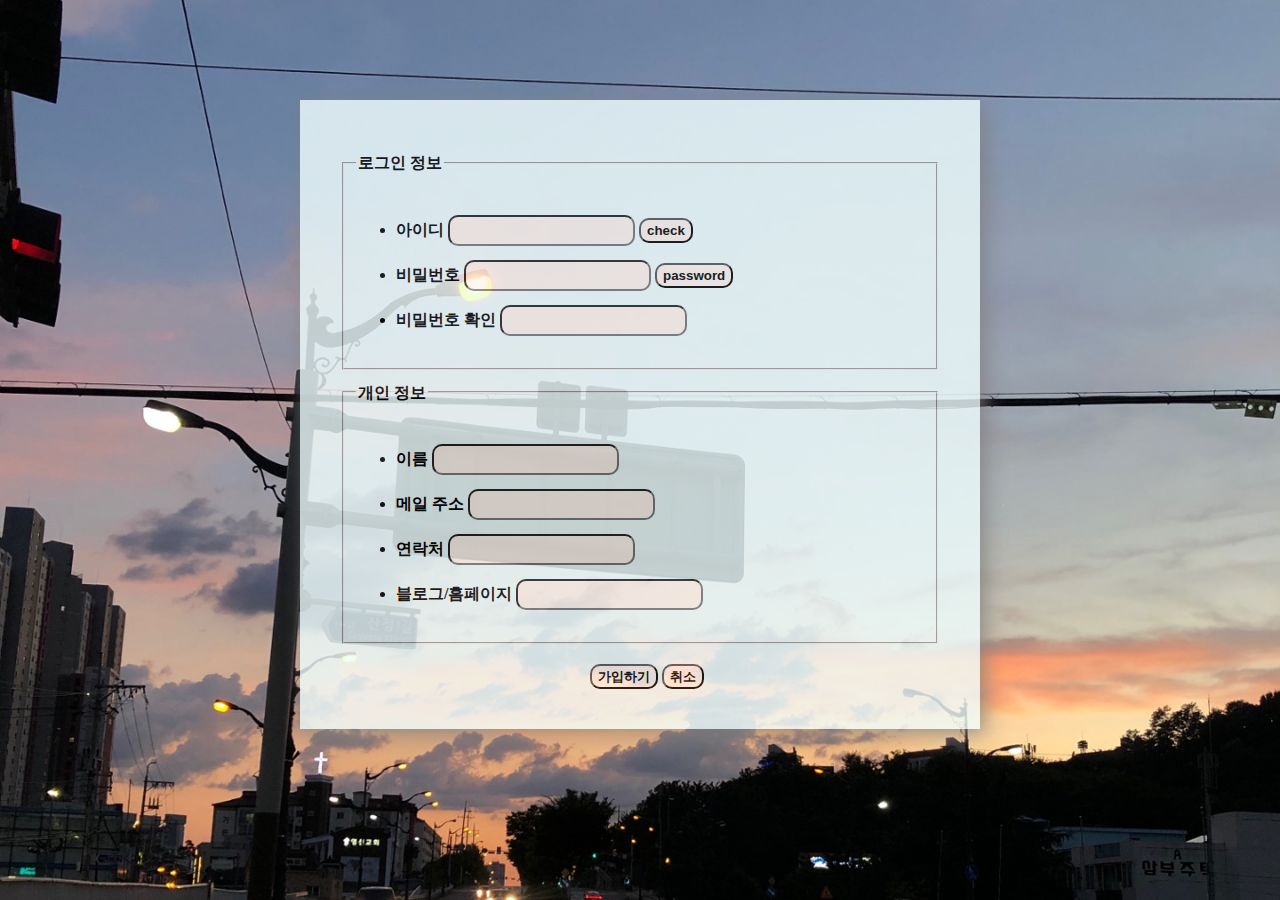
<file: Fieldset.html>
<!DOCTYPE html>
<html lang="en">
<head>
  <meta charset="UTF-8">
  <title>회원가입</title>
  <style>
    *{
      font-weight: bold;
    }
    body{
      background-image: url(images/back04.jpeg);
      background-size: cover;
    }
    #info{
      width: 600px;
      margin: auto;
      margin-top: 100px;
      background-color: azure;
      padding: 40px;
      box-shadow: 5px 5px 20px gray;
      opacity: 0.8;
    }
    input[type=submit] {
      margin-left: 250px;
      margin-top: 10px;
    }
    input[type=reset] {
      margin-top: 20px;
    }
    input {
      border-radius: 10px;
      height: 25px;
      background-color: seashell;
    }
    fieldset{
      line-height: 45px;
    }
    #check-id, #check-pw {
      display: inline;
    }
  </style>
  <script>
    function idcheck() {
      var id=document.getElementById('user-id').value;
      if(id!=='admin'){
        document.getElementById('check-id').innerHTML="잘못된 아이디입니다.";
        document.getElementById('check-id').style.color="red";
      }
      if(id==='admin'){
        document.getElementById('check-id').innerHTML="사용가능한 아이디입니다.";
        document.getElementById('check-id').style.color="green";
      }
    }
    function pwcheck() {
      var pwd1=document.getElementById('pwd1').value;
      var pwd2=document.getElementById('pwd2').value;
      if(pwd1!==pwd2){
        document.getElementById('check-pw').innerHTML="비밀번호가 일치하지 않습니다.";
        document.getElementById('check-pw').style.color="red";
      }
      if(pwd1===pwd2){
        document.getElementById('check-pw').innerHTML="비밀번호가 일치합니다.";
        document.getElementById('check-pw').style.color="green";
      }
    }
    function f(){
      if (id=="admin" && pw1 == '1234') {
        alert("가입이 완료되었습니다.")
        return false
      }
    }
    function c() {
      document.getElementById('check-id').innerHTML="";
      document.getElementById('check-pw').innerHTML="";
    }
  </script>
</head>
<body>
  <div id="info">
    <form action="" method="post" name="ff" onsubmit="f(); return true">
      <fieldset>
        <legend>로그인 정보</legend>
        <ul>
          <li>
            <label for="user-id">아이디</label>
            <input type="text" id="user-id"/>
            <input type="button" onclick="idcheck(); return false" value="check"/>
            <div id="check-id"></div>
          </li>
          <li>
            <label for="pwd1">비밀번호</label>
            <input type="password" id="pwd1"/>
            <input type="button" onclick="pwcheck(); return false" value="password"/>
            <div id="check-pw"></div>
          </li>
          <li>
            <label for="pwd2">비밀번호 확인</label>
            <input type="password" id="pwd2"/>
          </li>
        </ul>
      </fieldset>
      <fieldset>
        <legend>개인 정보</legend>
        <ul>
          <li>
            <label for="user-name">이름</label>
            <input type="text" id="user-name"/>
          </li>
          <li>
            <label for="mail">메일 주소</label>
            <input type="email" id="mail"/>
          </li>
          <li>
            <label for="phone">연락처</label>
            <input type="tel" id="phone"/>
          </li>
          <li>
            <label for="homep">블로그/홈페이지</label>
            <input type="url" id="homep"/>
          </li>
        </ul>
      </fieldset>
      <input type="submit" value="가입하기">
      <input type="reset" value="취소" onclick="c()">
    </form>
  </div>
</body>
</html>
</file>
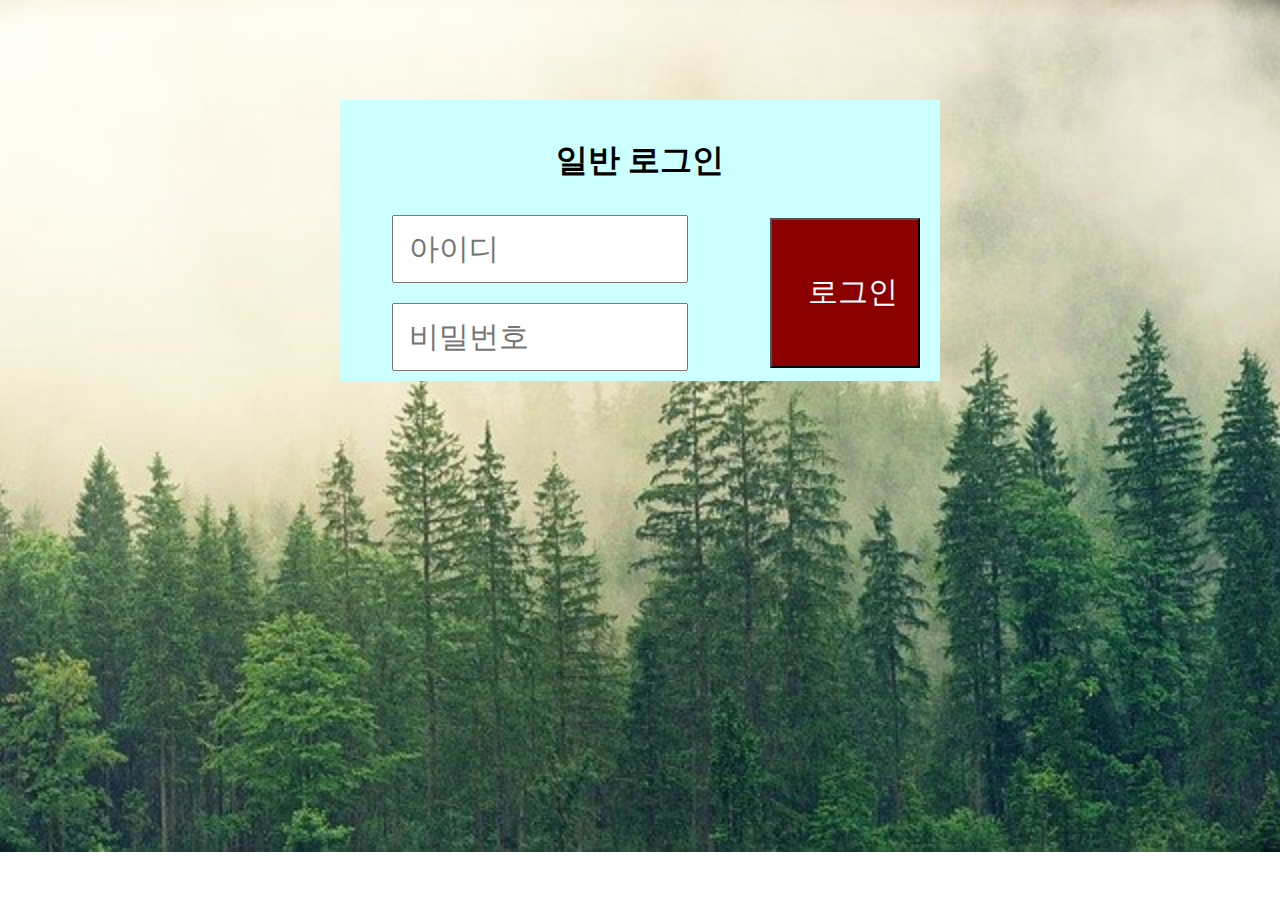
<file: login.html>
<!DOCTYPE html>
<html lang="en">
<head>
  <meta charset="UTF-8">
  <title>Login</title>
  <style>
    input[type="text"], input[type="password"] {
      width: 73%;
      margin: 10px;
      font-size: 30px;
      padding: 15px;
    }
    input[type="submit"]{
      width: 100%;
      height: 100%;
      padding: 15px 0 15px 15px;
      background-color: darkred;
      margin-bottom: 20px;
      font-family:"돋움체";
      font-size: 30px;
      color: #fff;
      margin-top: 13px;
    }
    input[type="submit"]:hover {
      background-color: aqua;
      color: black;
    }
    .container {
      margin: 0 auto;
      width: 600px;
      background-color: #ccffff;
      text-align: center;
      position: absolute;
      top: 100px;
      left: 50%;
      transform: translate(-50%,0);
    }
    body{
      background-image: url(images/back1.jpg);
      background-repeat: no-repeat;
      background-size: cover;
    }
    .login-left{
      float: left;
      width: 60%;
      margin-left: 20px;
    }
    .login-right{
      float: right;
      width: 25%;
      height: 150px;
      margin-right: 20px;
    }
  </style>
  <script>
    function f() {
      var reg = /^[A-Za-z]{1}[A-Za-z0-9](?=.*?[#?!@$^&*-]).{6,12}$/;
      var idd = document.getElementById('id').value;
      var pw = document.getElementById('pw').value;
      console.log(idd)
      console.log(pw)
      if(idd===""){
        alert("아이디를 입력하세요");
        idd.focus();
        return false;
      }else if (!reg.test(idd)){
        alert("아이디는 7-12자리로 지정하고 \n특수문자가 포함되어야합니다.");
        idd.focus();
        return false;
      }else if (pw===""){
        alert("비밀번호를 입력하세요");
        pw.focus();
        return false;
      }else if (idd!=='admin12@' || pw !== "1234"){
        alert("아이디와 비밀번호가 일치하지 않습니다.");
        id='';
        idd.focus();
        return false;
      }else {
        alert("admin님 환영합니다.");
        return false;
      }
    }
  </script>
</head>
<body>
  <body>
    <div class="container">
      <br />
      <form action='' method="get" name="fa" onsubmit="f(); return true;">
        <h1>일반 로그인</h1>
        <div class="login-left">
          <input type="text" id="id" placeholder="아이디" /><br />
          <input type="password" id="pw" placeholder="비밀번호" /><br />
        </div>
        <div class="login-right">
          <input type="submit" value="로그인"/>
        </div>
      </form>
    </div>
  </body>
</body>
</html>
</file>
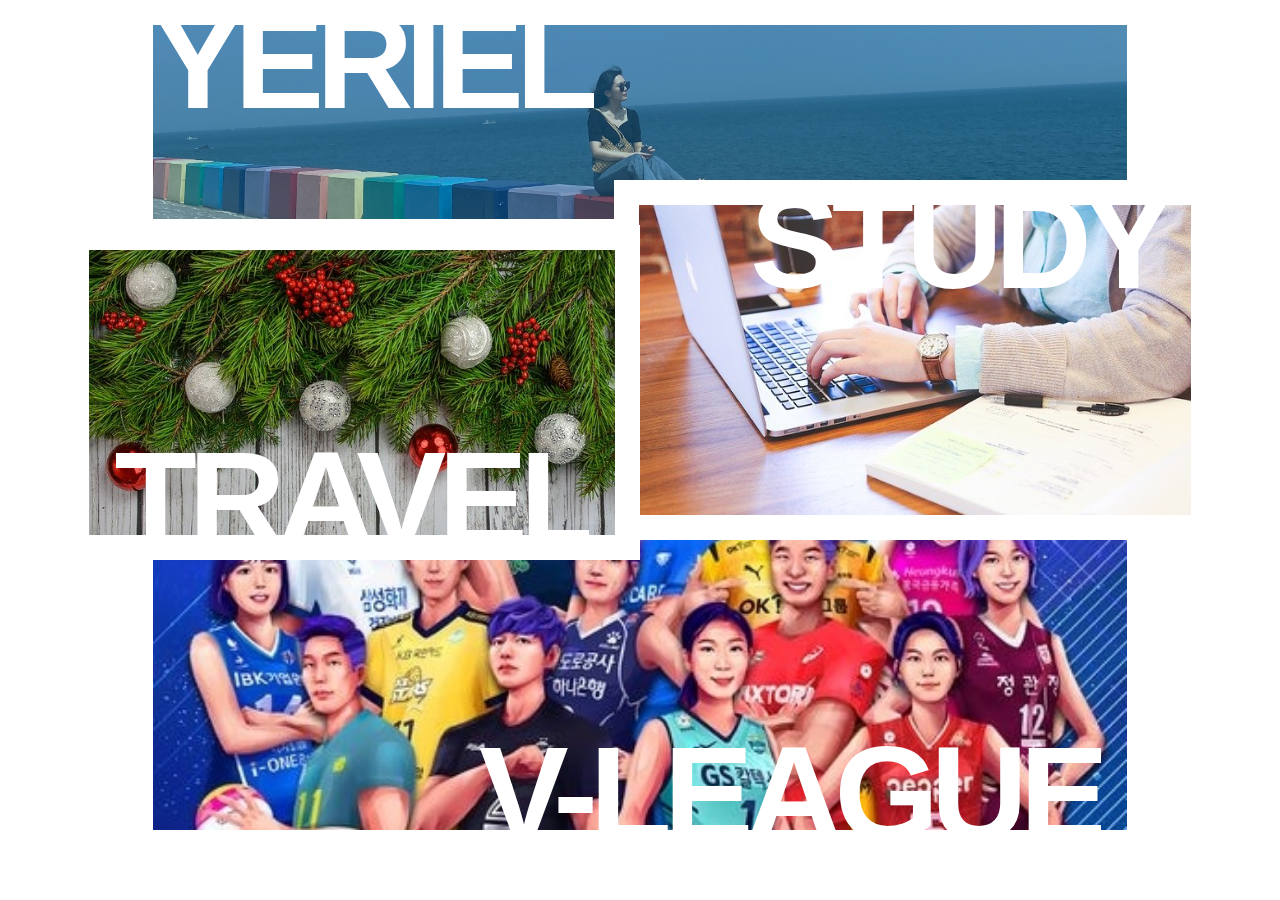
<file: main.html>
<!DOCTYPE html>
<html lang="en">
<head>
  <meta charset="UTF-8">
  <title>YERIEL MAIN</title>
  <style>
    * {
      box-sizing: border-box;
      margin: 0;
    }

    nav {
      display: grid;
      grid-template:
        ". a a ." calc(25vh - 5vh)
        ". . b b" 5vh
        "c c b b" 35vh
        "c c . ." 20px
        ". d d ." calc(35vh - 20px);
      grid-template-columns: 5vw 1fr 1fr 5vw;
      height: 100vh;
      margin: 0 auto;
      width: 90vw;
    }

    nav > a {
      background-position: center;
      background-size: cover;
      border: 2vw solid white;
      display: flex;
      flex-direction: column;
      overflow: hidden;
      position: relative;
      text-decoration: none;
    }

    h2 {
      color: #fff;
      font-family: mallory ultra, futura, sans-serif;
      font-size: 10.5vw;
      font-weight: 900;
      line-height: 0.9;
      margin: 0 2vw;
      letter-spacing: -0.06em;
      overflow: hidden;
      position: relative;
      text-transform: uppercase;
    }

    .yeriel {
      background-image: url("images/yeriel.jpg");
      grid-area: a;
      margin-bottom: -5vw;
      text-align: left;
      z-index: 1;
    }

    .yeriel h2{
      margin-top: -0.18em;
      margin-left: 0;
    }

    .travel {
      background-image: url("images/back01.jpg");
      grid-area: c;
      justify-content: flex-end;
      text-align: left;
      z-index: 10;
    }

    .travel h2 {
      margin-bottom: -0.175em;
    }

    .study {
      background-image: url("images/back03.jpg");
      grid-area: b;
      margin-left: -2vw;
      text-align: right;
      z-index: 5;
    }

    .study h2 {
      margin-top: -0.175em;
    }

    .v-league {
      background-image: url("images/v-league.jpeg");
      grid-area: d;
      justify-content: flex-end;
      margin-top: -4vw;
      text-align: right;
      z-index: 1;
    }


    .v-league h2 {
      margin-bottom: -0.175em;
    }

    .main-content {
      background: white;
      opacity: 0;
      position: absolute;
      top: 0;
      left: 0;
      width: 100px;
      height: 100px;
      z-index: 100;
    }

    .main-content h1 {
      opacity: 0;
      font-family: mallory, futura, sans-serif;
      font-size: 20vw;
      font-weight: 800;
      letter-spacing: -0.07em;
      line-height: 0.8;
      margin-left: -0.04em;
      margin-top: -0.225em;
      text-transform: uppercase;
    }

    .close {
      position: absolute;
      top: 1rem;
      right: 1rem;
    }
  </style>
</head>
<body>
  <main>
    <nav>
      <a href="yeriel.html" class="yeriel" style="--bg: #006888">
        <h2>YERIEL</h2>
      </a>
      <a href="Travel.html" class="travel" style="--bg: #87fffb">
        <h2>travel</h2>
      </a>
      <a href="Study.html" class="study" style="--bg: #ffe742">
        <h2>study</h2>
      </a>
      <a href="V-league.html" class="v-league">
        <h2>v-league</h2>
      </a>
    </nav>
  </main>
</body>
</html>
</file>
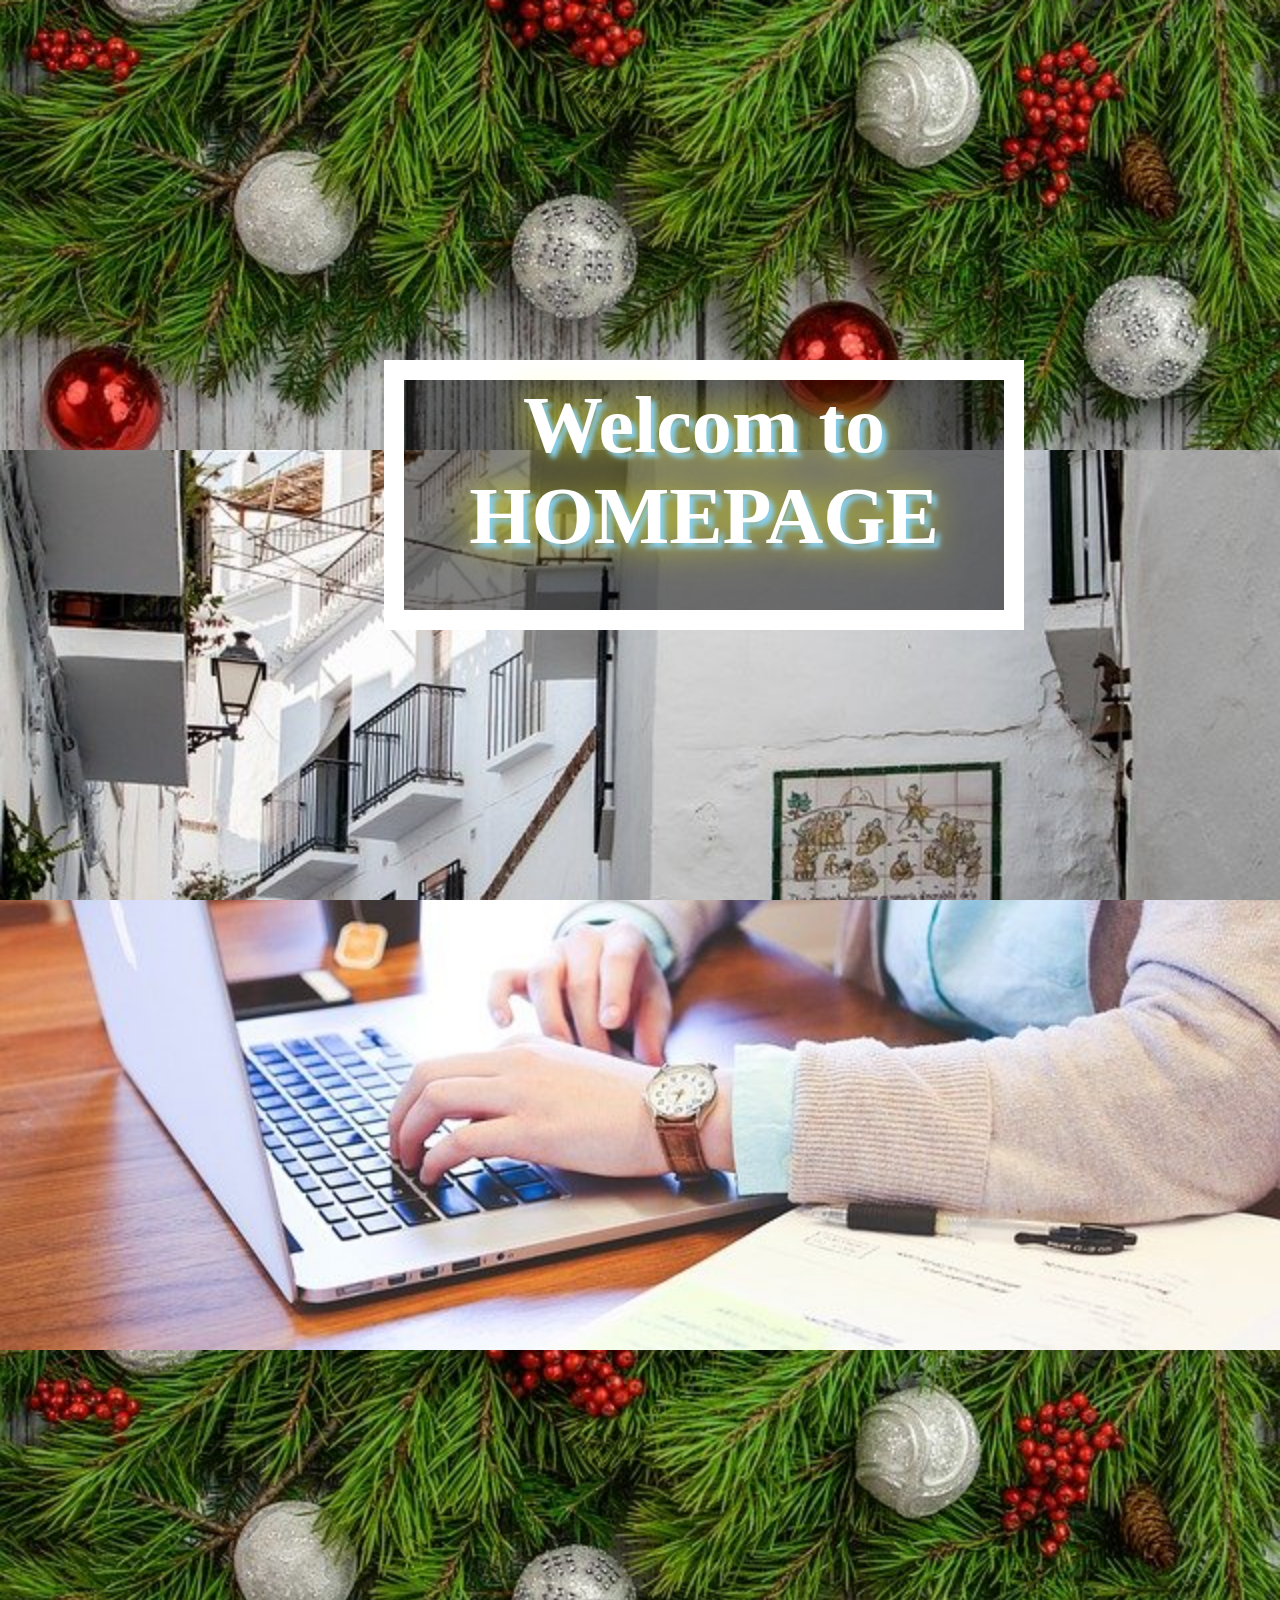
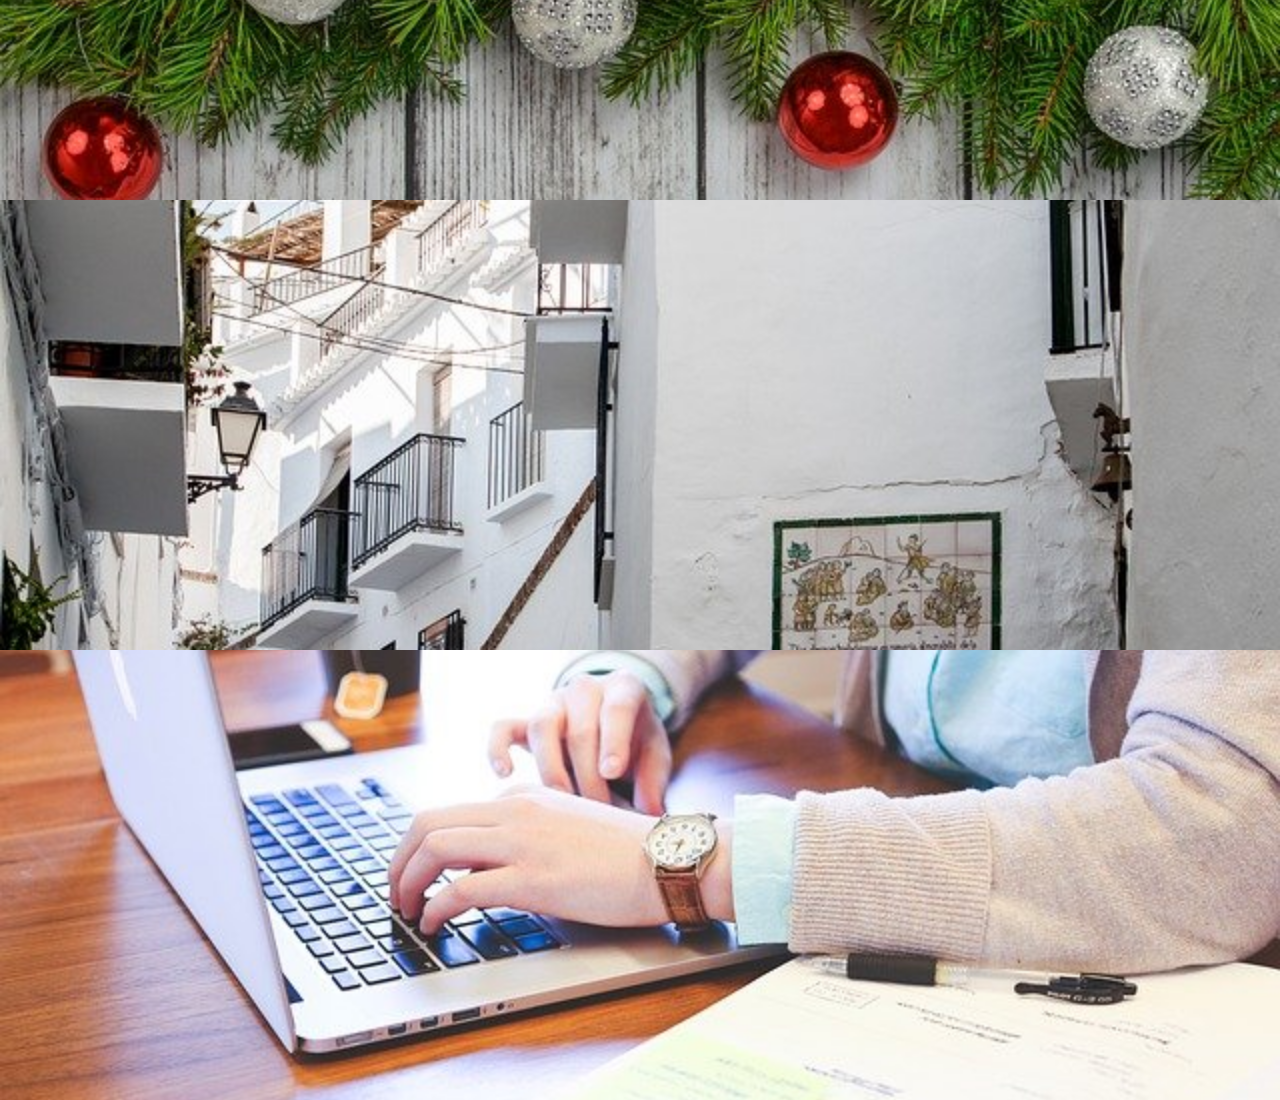
<file: Position.html>
<!DOCTYPE html>
<html lang="en">
<head>
  <meta charset="UTF-8">
  <title>Position</title>
  <style>
    *{
      margin: 0;
    }
    body, html{
      height: 100%;
      font-family: Arial;
    }
    #img1{
      background-image: url("images/back01.jpg");
    }
    #img2{
      background-image: url("images/back02.jpg");
    }
    #img3{
      background-image: url("images/back03.jpg");
    }
    #img4{
      background-image: url("images/back01.jpg");
    }
    #img5{
      background-image: url("images/back02.jpg");
    }
    #img6{
      background-image: url("images/back03.jpg");
    }
    .bg-img{
      height: 50%;
      background-position: center;
      background-size: cover;
      background-repeat: no-repeat;
    }
    .bg-text {
      z-index: 100;
      background-color: rgb(0, 0, 0);
      background-color: rgba(0, 0, 0, 0.5);
      font-size: 80px;
      font-family: 'Nanum Pen Script', cursive;
      width: 600px;
      text-align: center;
      height: 230px;
      font-weight: bold;
      border: 20px solid white;
      position: fixed;
      top: 40%;
      left: 30%;
      color: #fff;
      text-shadow: 5px 5px 5px skyblue, 0px 0px 40px yellow;
    }
  </style>
</head>
<body>
  <div id="img1" class="bg-img"></div>
  <div id="img2" class="bg-img"></div>
  <div id="img3" class="bg-img"></div>
  <div id="img4" class="bg-img"></div>
  <div id="img5" class="bg-img"></div>
  <div id="img6" class="bg-img"></div>
  <div id="txt" class="bg-text">Welcom to HOMEPAGE</div>
</body>
</html>
</file>
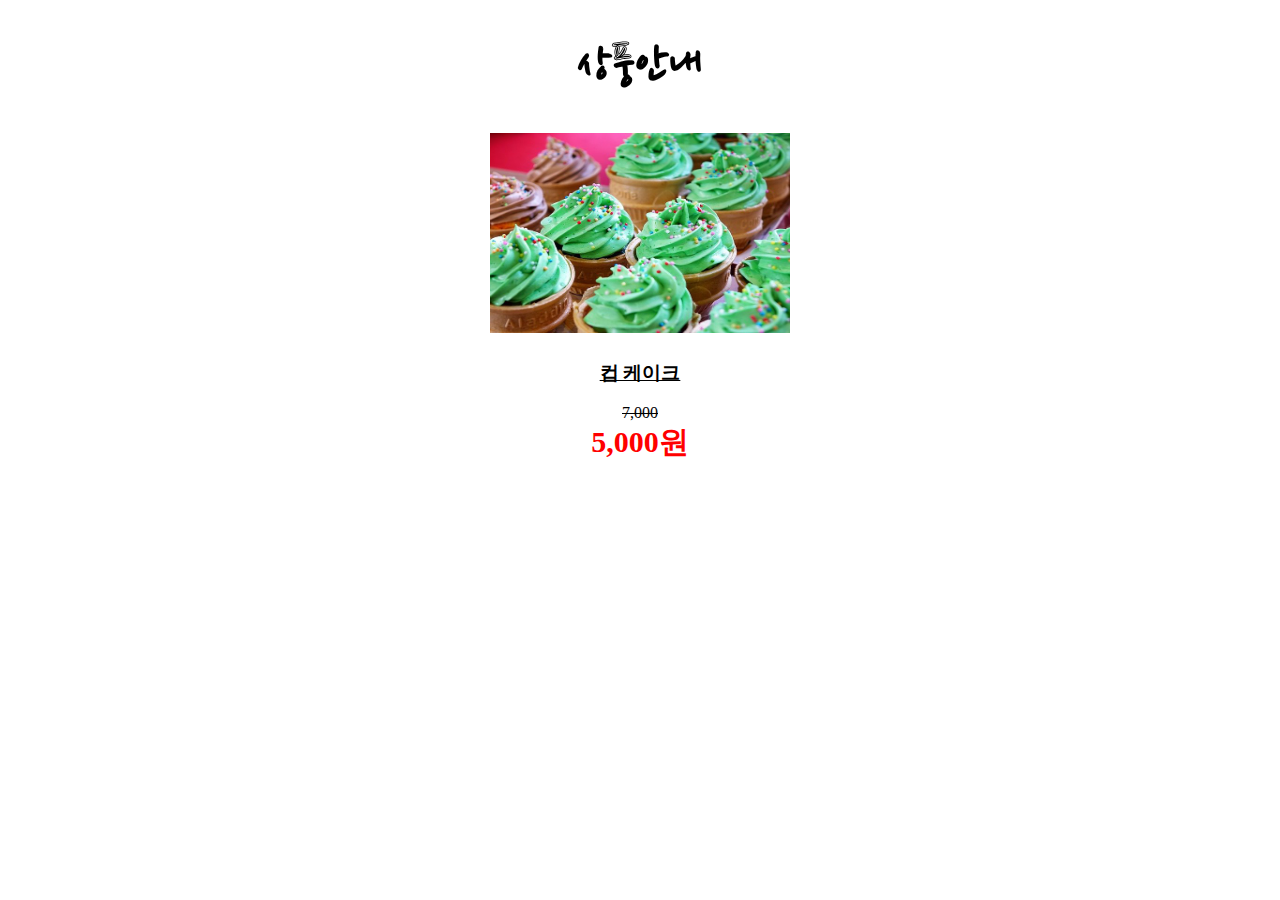
<file: Product.html>
<!DOCTYPE html>
<html lang="en">
<head>
  <meta charset="UTF-8">
  <title>Product</title>
  <link rel="stylesheet" href="css/my.css">
</head>
<body>
  <h1>상풍안내</h1>
  <table>
    <tr>
      <td>
        <img src="images/cupcake.jpg" alt="cupcake">
      </td>
    </tr>
    <tr>
      <td>
        <h3>컵 케이크</h3> 
        <span id="price">
          7,000
        </span>
        <br>
        <span style="color: red;font-size:30px;font-weight: bold;">
          5,000원
        </span>
      </td>
    </tr>
  </table>
</body>
</html>
</file>
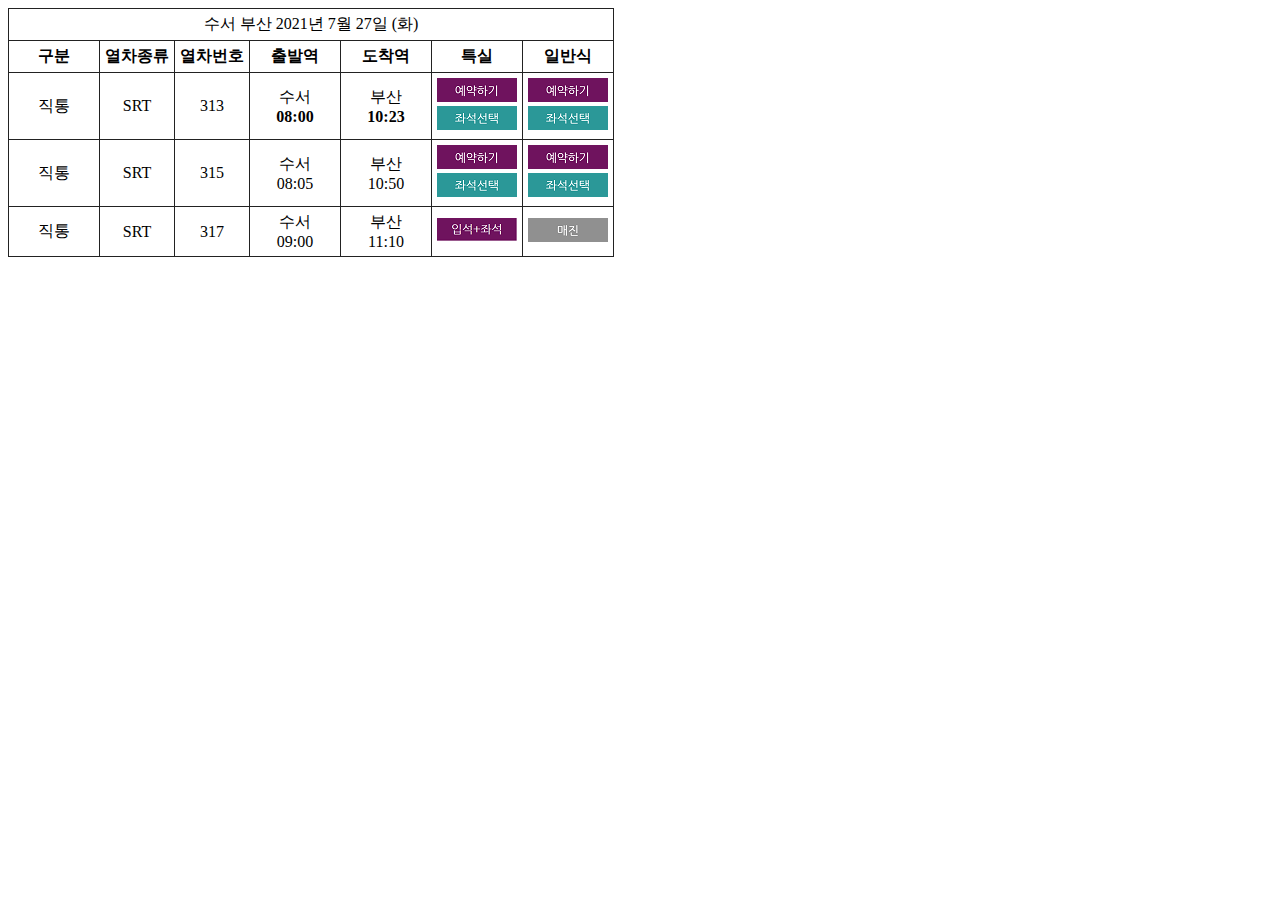
<file: Table.html>
<!DOCTYPE html>
<html lang="en">
<head>
  <meta charset="UTF-8">
  <title>Table</title>
  <style>
    table{
      border: 1px solid #222;
      border-collapse: collapse;
    }
    th, td{
      padding: 5px;
      text-align: center;
    }
  </style>
</head>
<body>
  <table border="1">
    <tr>
      <td colspan="7">수서 부산 2021년 7월 27일 (화)</td>
    </tr>
    <tr>
      <th width=80>구분</th>
      <th>열차종류</th>
      <th>열차번호</th>
      <th width=80>출발역</th>
      <th width=80>도착역</th>
      <th>특실</th>
      <th>일반식</th>
    </tr>
    <tr>
      <td>직통</td>
      <td>SRT</td>
      <td>313</td>
      <td>수서 <br> <strong>08:00</strong></td>
      <td>부산 <br> <b>10:23</b></td>
      <td>
        <a href="https://www.google.com">
          <img src="images/reservation1.PNG" />
        </a>
        <br>
        <a href="https://wwww.naver.com">
          <img src="images/reservation2.png" />
        </a>
      </td>
      <td>
        <a href="https://www.google.com">
          <img src="images/reservation1.PNG" />
        </a>
        <br>
        <a href="https://wwww.naver.com">
          <img src="images/reservation2.png" />
        </a>
      </td>
    </tr>
    <tr>
      <td>직통</td>
      <td>SRT</td>
      <td>315</td>
      <td>수서 <br> 08:05</td>
      <td>부산 <br> 10:50</td>
      <td>
        <a href="https://www.google.com">
          <img src="images/reservation1.PNG" />
        </a>
        <br>
        <a href="https://wwww.naver.com">
          <img src="images/reservation2.png" />
        </a>
      </td>
      <td>
        <a href="https://www.google.com">
          <img src="images/reservation1.PNG" />
        </a>
        <br>
        <a href="https://wwww.naver.com">
          <img src="images/reservation2.png" />
        </a>
      </td>
    </tr>
    <tr>
      <td>직통</td>
      <td>SRT</td>
      <td>317</td>
      <td>수서 <br> 09:00</td>
      <td>부산 <br> 11:10</td>
      <td>
        <a href="https://www.daum.net">
          <img src="images/reservation4.PNG" />
        </a>
      </td>
      <td>
        <a href="https://www.nate.com">
          <img src="images/reservation3.PNG" />
        </a>
      </td>
    </tr>
  </table>
</body>
</html>
</file>
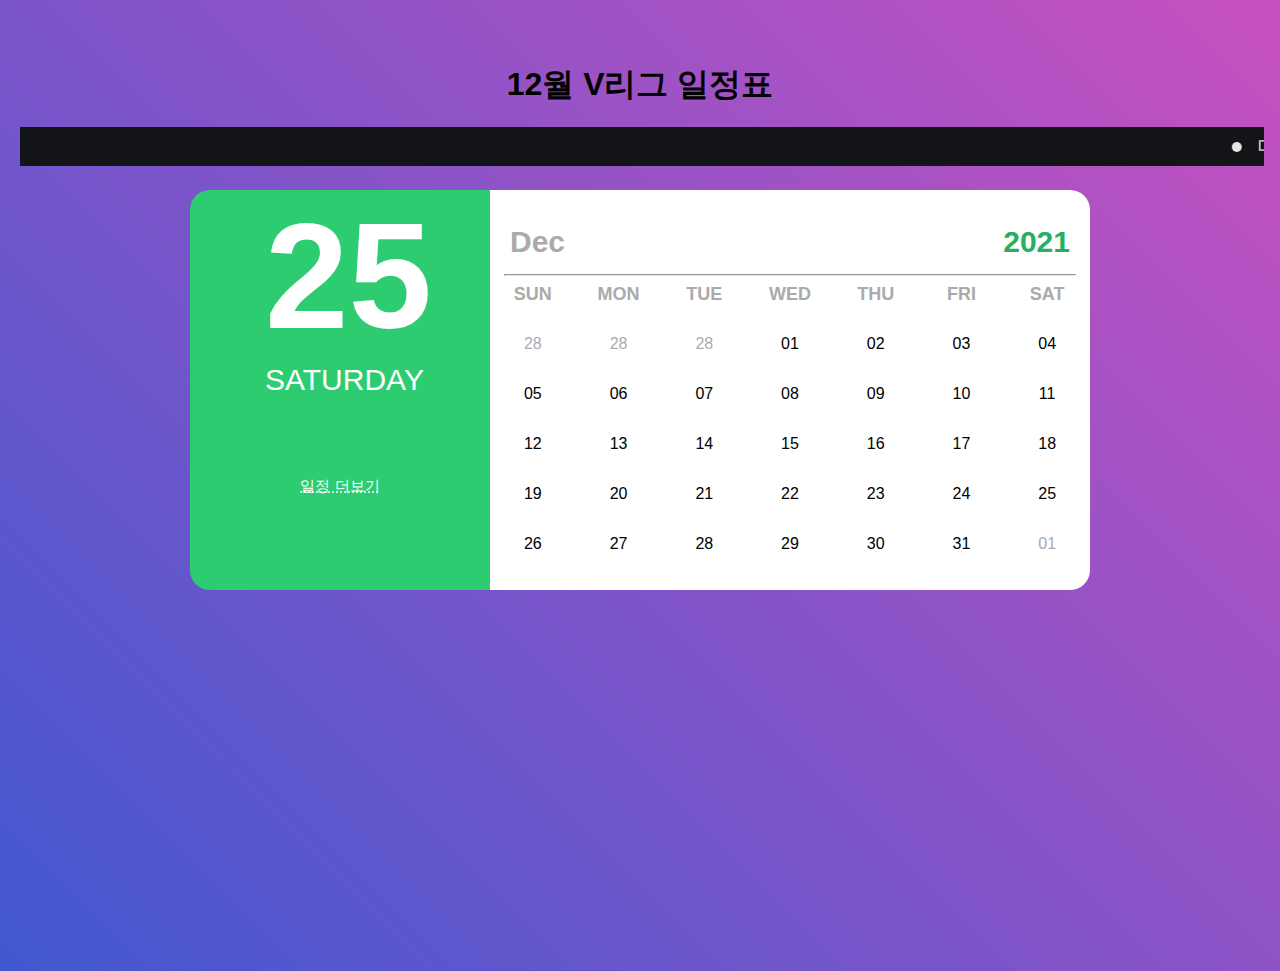
<file: V-league.html>
<!DOCTYPE html>
<html lang="en">
<head>
  <meta charset="UTF-8">
  <title>V-league</title>
  <link rel="stylesheet" href="css/v-league.css">
</head>
<body>
  <div class="container-wrap">
  <h1>12월 V리그 일정표</h1>
  <marquee width="100%" direction="left">
    <span>매주 월요일은 경기가 없습니다.</span>
    <span>평일 경기 오후 7시</span>
    <span>주말 남자부 경기 오후 2시</span>
    <span>주말 여자부 경기 오후 4시</span>
  </marquee>
  <div style="display: flex;flex-direction: row-reverse; justify-content: center;margin-top: 20px;">
    <div class="calendar-base">
      <div class="year">2021</div>
      <div class="months">
        <span >Dec</span>
      </div>
      <hr class="month-line" />
      <div class="days">    
        <span>SUN</span>
        <span>MON</span>
        <span>TUE</span>
        <span>WED</span>
        <span>THU</span>
        <span>FRI</span>
        <span>SAT</span>
      </div>
      <div class="num-dates">
        <div class="week">
          <span class="gray">28</span>
          <span class="gray">28</span>
          <span class="gray">28</span>
          <span class="day-num" id="01-3">01</span>
          <span class="day-num" id="02-4">02</span>
          <span class="day-num" id="03-5">03</span>
          <span class="day-num" id="04-6">04</span>
        </div>
        <div class="week">
          <span class="day-num" id="05-0">05</span>
          <span class="day-num" id="06-1">06</span>
          <span class="day-num" id="07-2">07</span>
          <span class="day-num" id="08-3">08</span>
          <span class="day-num" id="09-4">09</span>
          <span class="day-num" id="10-5">10</span>
          <span class="day-num" id="11-6">11</span>
        </div>
        <div class="week">
          <span class="day-num" id="12-0">12</span>
          <span class="day-num" id="13-1">13</span>
          <span class="day-num" id="14-2">14</span>
          <span class="day-num" id="15-3">15</span>
          <span class="day-num" id="16-4">16</span>
          <span class="day-num" id="17-5">17</span>
          <span class="day-num" id="18-6">18</span>
        </div>
        <div class="week">
          <span class="day-num" id="19-0">19</span>
          <span class="day-num" id="20-1">20</span>
          <span class="day-num" id="21-2">21</span>
          <span class="day-num" id="22-3">22</span>
          <span class="day-num" id="23-4">23</span>
          <span class="day-num" id="24-5">24</span>
          <span class="day-num" id="25-6">25</span>
        </div>
        <div class="week"> 
          <span class="day-num" id="26-0">26</span>
          <span class="day-num" id="27-1">27</span>
          <span class="day-num" id="28-2">28</span>
          <span class="day-num" id="29-3">29</span>
          <span class="day-num" id="30-4">30</span>
          <span class="day-num" id="31-5">31</span>
          <span class="gray">01</span>
        </div>
      </div>
    </div>

    <div class="calendar-left">
      <div class="num-date" id="date">25</div>
      <div class="day" id="day">SATURDAY</div>
      <div class="current-events">
        <ul id="schedule">
        </ul>
        <a href="https://sports.news.naver.com/volleyball/schedule/index"><span class="posts">일정 더보기</span></a>
      </div>
    </div>
  </div>
</div>
  <script src="js/v-league.js"></script>
</body>
</html>
</file>
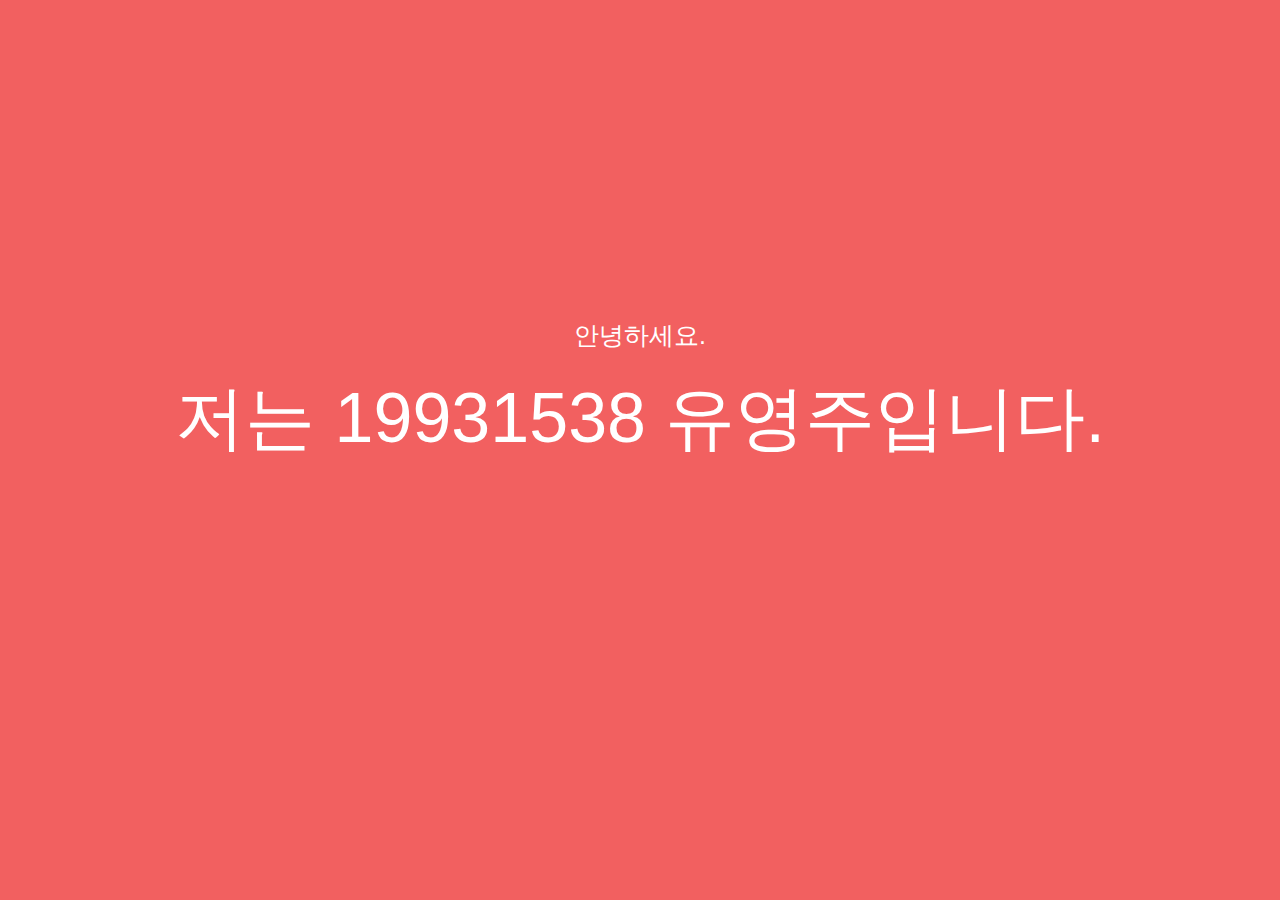
<file: yeriel.html>
<!DOCTYPE html>
<html lang="en">
<head>
  <meta charset="UTF-8">
  <title>YERIEL</title>
  <link rel="stylesheet" href="css/yeriel.css">
  <script src="js/jquery-3.6.0.min.js"></script>
  </style>
</head>
<body>
  <div class="intro">
    <div class="animated-bar"></div>
    <div class="slide slide-a">
      <div class="slide-content">
        <p class="slide-a-child">안녕하세요.</p>
        <h1 class="slide-a-child">저는 19931538 유영주입니다.</h1>
        <h2 class="slide-a-child">YERIEL은 저의 닉네임입니다.</h2>
      </div>
    </div>
    <div class="slide slide-b">
      <div class="slide-content">
        <h2 class="slide-b-child">저는 현재</h2>
        <p class="slide-b-child">익산에서 개발자로 재직 중에</p>
        <p class="slide-b-child">세종사이버대학교를 다니고 있습니다.</p>
      </div>
    </div>
    <div class="slide slide-c">
      <div class="slide-content">
        <h2 class="slide-c-child">현재 프론트를 개발하고 있습니다.</h2>
        <ul>
          <li class="slide-c-child"><p>React</p></li>
          <li class="slide-c-child"><p>HTML5</p></li>
          <li class="slide-c-child"><p>CSS3</p></li>
          <li class="slide-c-child"><p>Javascript</p></li>
          <li class="slide-c-child"><p>Python</p></li>
          </ul>
      </div>
    </div>
    <div class="slide slide-d">
      <div class="slide-content">
        <h2 class="slide-d-child">감사합니다. </h2>
        <p class="slide-d-child">블로그<a href="https://r-0o0-j.tistory.com/" target="_blank">#006888</a></p>
        <p class="slide-d-child">깃허브<a href="https://github.com/YERIEL-RYU" target="_blank">YERIEL-RYU</a></p>
        <button class="slide-d-child replay">Replay</button>
      </div>
    </div>
  </div>
  <script type='text/javascript' src="js/yeriel.js"></script>
</body>
</html>
</file>
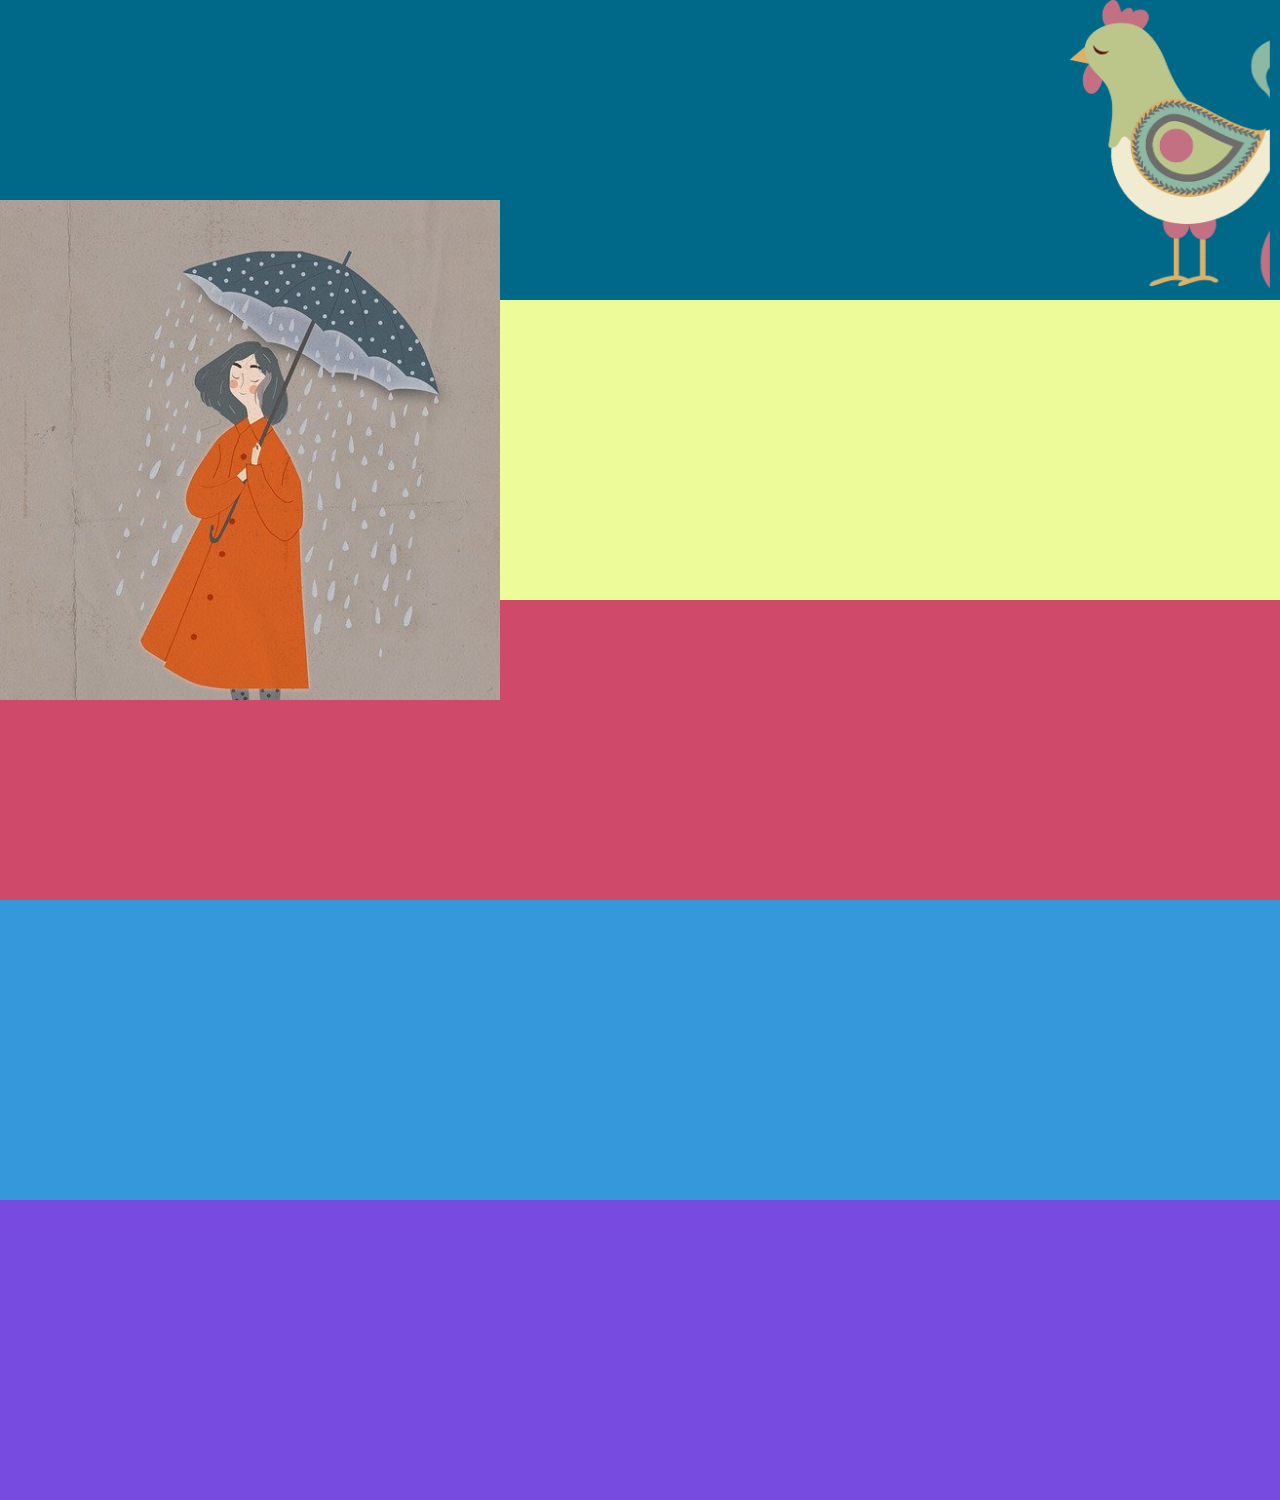
<file: Z-inex.html>
<!DOCTYPE html>
<html lang="en">
<head>
  <meta charset="UTF-8">
  <title>Z-index</title>
  <style>
    *{
      margin: 0;
    }
    .bk1, .bk2, .bk3, .bk4, .bk5{
      width: 100%;
      height: 300px;
    }
    .bk1{
      background-color: #006888;
    }
    .bk2{
      background-color: #edfc98;
    }
    .bk3{
      background-color: #cf496a;
    }
    .bk4{
      background-color: #3498db;
    }
    .bk5{
      background-color: #774be0;
    }
    #girl{
      position: absolute;
      top: 200px;
      left: 0px;
      width: 500px;
      height: 500px;
      background-image: url("images/girl.jpg");
      background-size: cover;
    }
    #abs{
      position: fixed;
      z-index: 100;
      top: 0px;
      right: 10px;
      width: 200px;
      height: 300px;
      background-image: url("images/abstract.png");
      background-size: cover;
    }
  </style>
</head>
<body>
  <div class="bk1"></div>
  <div class="bk2"></div>
  <div class="bk3"></div>
  <div class="bk4"></div>
  <div class="bk5"></div>
  <div id="girl"></div>
  <div id="abs"></div>
</body>
</html>
</file>
<file: css/my.css>
@import url('https://fonts.googleapis.com/css2?family=Nanum+Pen+Script&display=swap');
*{
  text-align: center;
}
table{
  margin: auto;
}
h1{
  font-family: 'Nanum Pen Script', cursive;
  font-size: 50px;
}
img{
  width: 300px;
  height: 200px;
}
h3{
  text-decoration: underline;
}
#price{
  text-decoration: line-through;
}
</file>
<file: css/v-league.css>
body {
  background: linear-gradient(45deg,#4158d0,#c850c0);
  font-family: 'Kanit', sans-serif;
  height: 100vh;
}
.container-wrap{
  margin: 5% auto;
  width: 1200px;
  height: 100%;
}
h1{
  margin: 20px 0;
  text-align: center;
}
marquee {
  font-size: 20px;
  background-color: #121418;
  color: #e9e6e4;
  padding: 6px 0;
  width: calc(100% + 44px);
  margin-left: -20px;
  flex-shrink: 0;
}
marquee span:before {
  display: inline-block;
  content: "";
  border-radius: 50%;
  width: 10px;
  height: 10px;
  position: relative;
  top: -1px;
  vertical-align: baseline;
  background-color: #e9e6e4;
  margin: 0 16px;
}
.calendar-base {
  width: 600px;  
  height: 380px;
  border-radius: 0 20px 20px 0;
  background-color: white;
  color: black;
  padding-top: 20px;
}

.year {
  color: #27AE60;
  font-size: 30px;
  float: right;
  font-weight: bold;
  margin: 15px 20px;
}
.months {
  color: #AAAAAA;
  word-spacing: 10px;
  margin: 15px 20px;
  font-size: 30px;
  font-weight: bold;
}
.month-line {
  border-color: #E8E8E8;
  width: 95%;
}

.days {
  color: #AAAAAA;
  font-size: 18px;
  word-spacing: 35px;
  font-weight: 600;
  margin-bottom: 15px;
  display: grid;
  grid-template-columns: repeat(7,1fr);
  text-align: center;
}

.num-dates {
  z-index: 1;
}

.week {
  word-spacing: 55px;
  display: grid;
  grid-template-columns: repeat(7,1fr);
  text-align: center;
  height: 50px;
  align-content: center;
}
.day-num{
  cursor: pointer;
  height: 50px;
  line-height: 3;

}
.day-num:hover{
  background-color: #E8E8E8;
}
.gray {
  color: #AAAAB1;
  line-height: 3;
}
.calendar-left {
  width: 300px;
  height: 400px;
  border-radius: 20px 0px 0px 20px;
  background-color: #2ECC71;
  color: white;
}
.num-date {
  font-size: 150px;
  width: 50%;
  margin: 0 auto;
  font-weight: 700;
}
.day {
  width: 50%;
  margin: 0px auto;
  font-size: 30px;
  text-align: center;
}
.current-events {
  font-size: 15px;
  text-align: center;
}
ul{
  min-height: 50px;
}
.posts {
  text-decoration: underline dotted;
}
a{
  text-decoration: none;
  color: white;
  text-align: center;
}
.posts:hover{
  color:#27e879 !important;
}
</file>
<file: css/yeriel.css>
*, *::before, *::after {
  box-sizing: border-box;
  outline: none;
}

h1, h2, h3, h4, h5, h6, p{
  margin: 5px 0;
  color: white;
}
body{
  margin: 0;
  padding: 0;
}
.intro{
  width: 100%;
  min-height: 100vh;
  position: relative;
}

.animated-bar{
  width: 0;
  height: 3px;
  background: #fff;
  z-index: 9999;
  position: absolute;
  top: 0;
  left: 0;
  animation: bar 7s 3 linear;
}

.slide{
  width: 100%;
  height: 100%;
  display: flex;
  align-items: center;
  justify-content: center;
  background: #ff0;
  position: absolute;
  top: 0;
  left: 0;
  padding: 20px;
  overflow: hidden;
}

.slide-a{
  background: #f26060;
  z-index: 400;
}
.slide-a-child{
  transform: translateY(50px);
  opacity: 0;
  transition: all 1s;
}
.slide-a-child-is-visible {
  opacity: 1;
  transform: translateY(0);
}
.slide-a p{
  font-size: 25px;
}


.slide-b{
  background: #006888;
  z-index: 300;
}
.slide-b h2{
  transform: translateX(50px);
}
.slide-b p:first-of-type{
  transform: translateX(-50px);
  margin-bottom: 20px;
}
.slide-b p:last-of-type{
  transform: translateX(50px);
}
.slide-b-child{
  transition: all 1s;
  opacity: 0;
}
.slide-b-child-is-visible{
  transform: translateX(0);
  opacity: 1;
}

.slide-c{
  background: #3e454d;
  z-index: 200;
}
.slide-c-child{
  transition: all 1s cubic-bezier(0.250, 0.250, 0.230, 1.405);
  transform: scale(0.5);
  opacity: 0;
}
.slide-c-child-is-visible{
  transform: scale(1);
  opacity: 1;
}


.slide-d{
  background: #ff8071;
  z-index: 100;
}
.slide-d-child{
  transition: all 1s;
  opacity: 0;
  transform: translateY(-50px);
}
.slide-d-child-is-visible{
  opacity: 1;
  transform: translateY(0);
}
.slide-d-child button {
  transform: translateY(50px);
}


.slide-content{
  text-align: center;
  color: #fff;
  font-family: 'Raleway', sans-serif;
}

.slide-content>h1{
  font-size: 70px;
  font-weight: 400;
  margin: 20px 0;
}
.slide-content>h2{
  font-size: 60px;
  font-weight: 400;
  margin: 20px 0;
}
.slide-content>p{
  font-size: 25px;
  font-weight: 300;
}
.slide-content>a{
  color: #b85e56;
  text-decoration: none;
  position: relative;
}           
.slide-content a:hover::after{
  width: 180px;
}    
.slide-content a::after{
  content: '';
  width: 0;
  height: 1px;
  background: #b85e56;
  display: block;
  position: absolute;
  bottom: -3px;
  left: 0;
  transition: all .7s;
}    
  

.slide-content>ul>li{
  display: inline-block;
}

.slide-content>ul>li>p{
  position: relative
}
.slide-content>ul>li>p::after{
  content: '';
  width: 8px;
  height: 8px;
  background: #fff;
  display: inline-block;
  margin: 0 20px;
  border-radius: 50%;
}
.slide-content>ul>li:last-of-type>p::after{
  display: none
}
.slide-content button{
  width: 120px;
  height: 120px;
  line-height: 120px;
  border: none;
  color: #fff;
  border-radius: 50%;
  text-align: center;
  background: #CC584C;
  margin-top: 30px;
  border: 2px solid transparent;
  transition: all .7;
  cursor: pointer;
  font-size: 18px;
  transition: all .5s;
}
.slide-content button :hover{
  background: none;
  border: 2px solid #CC584C;
  color: #006888;
}

@keyframes bar{
  0%{
    width: 0;
  }
  100%{
    width: 100%;
  }
}
</file>
